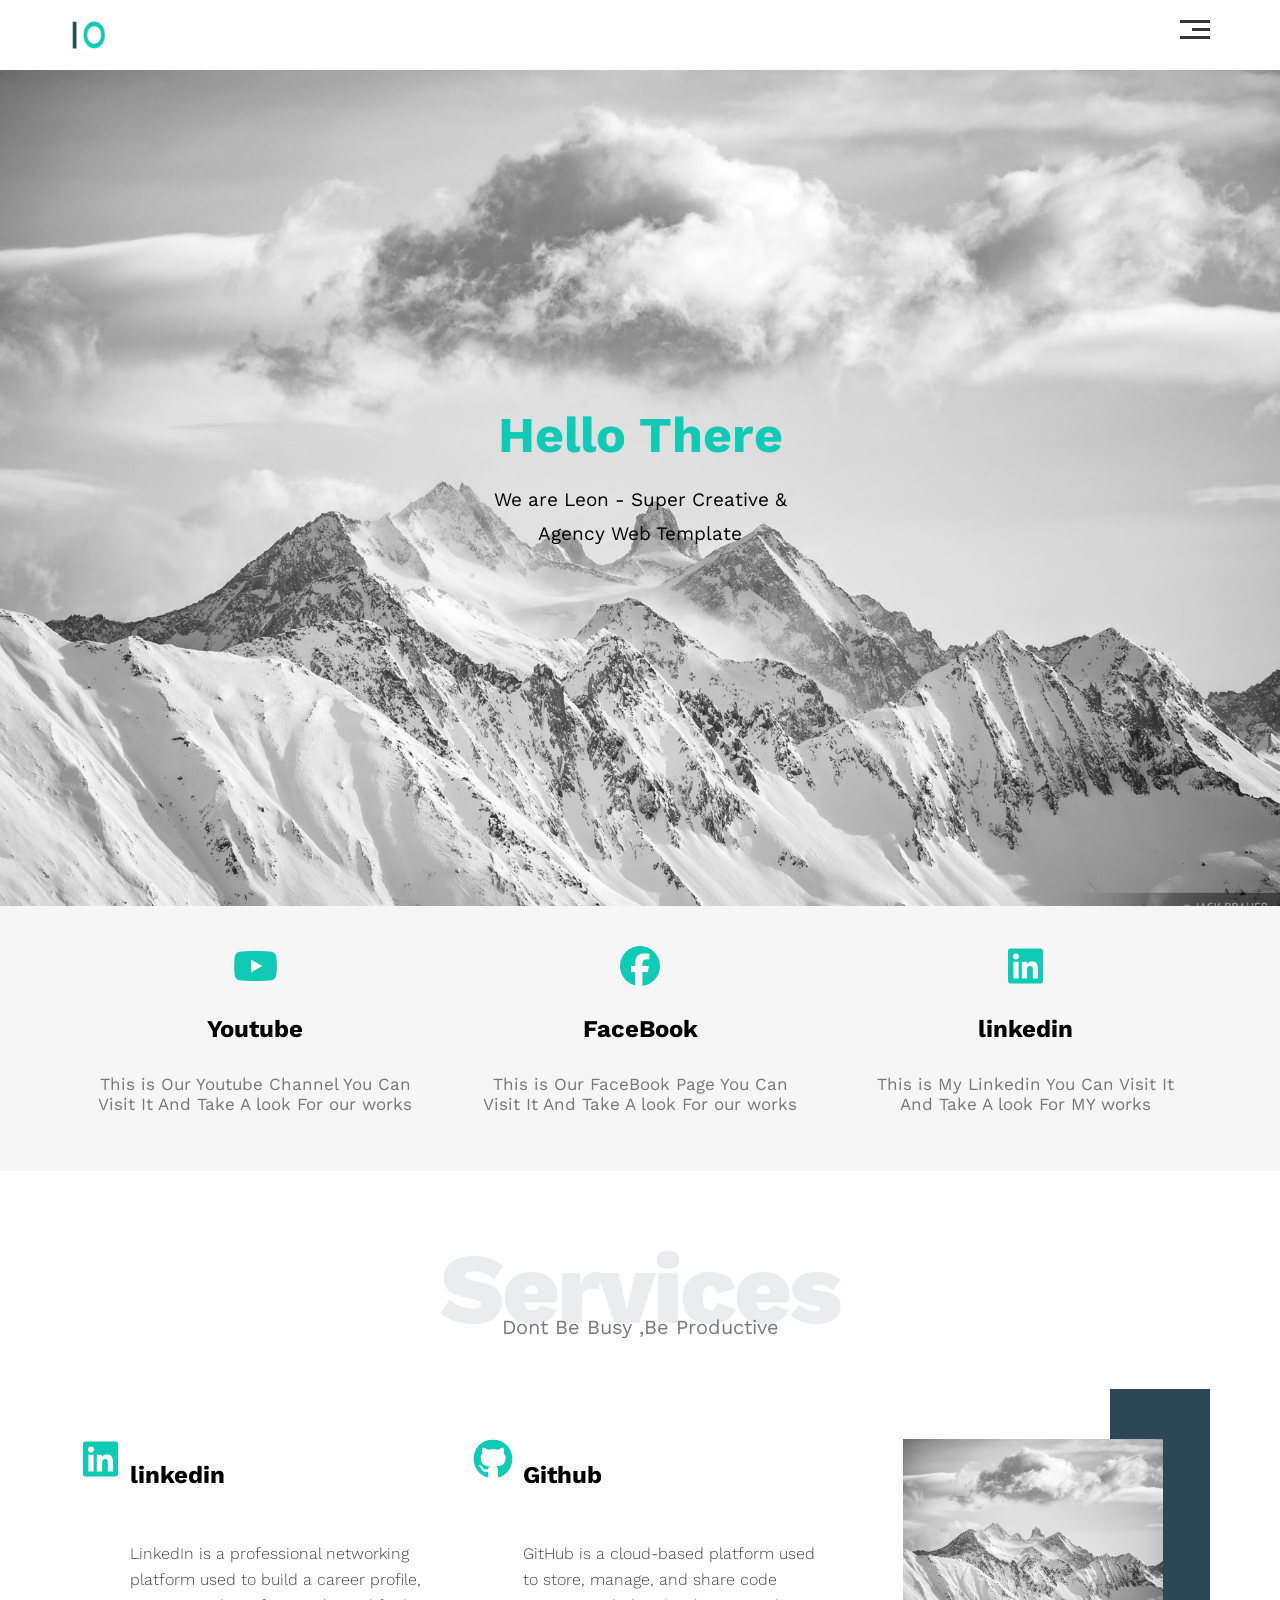
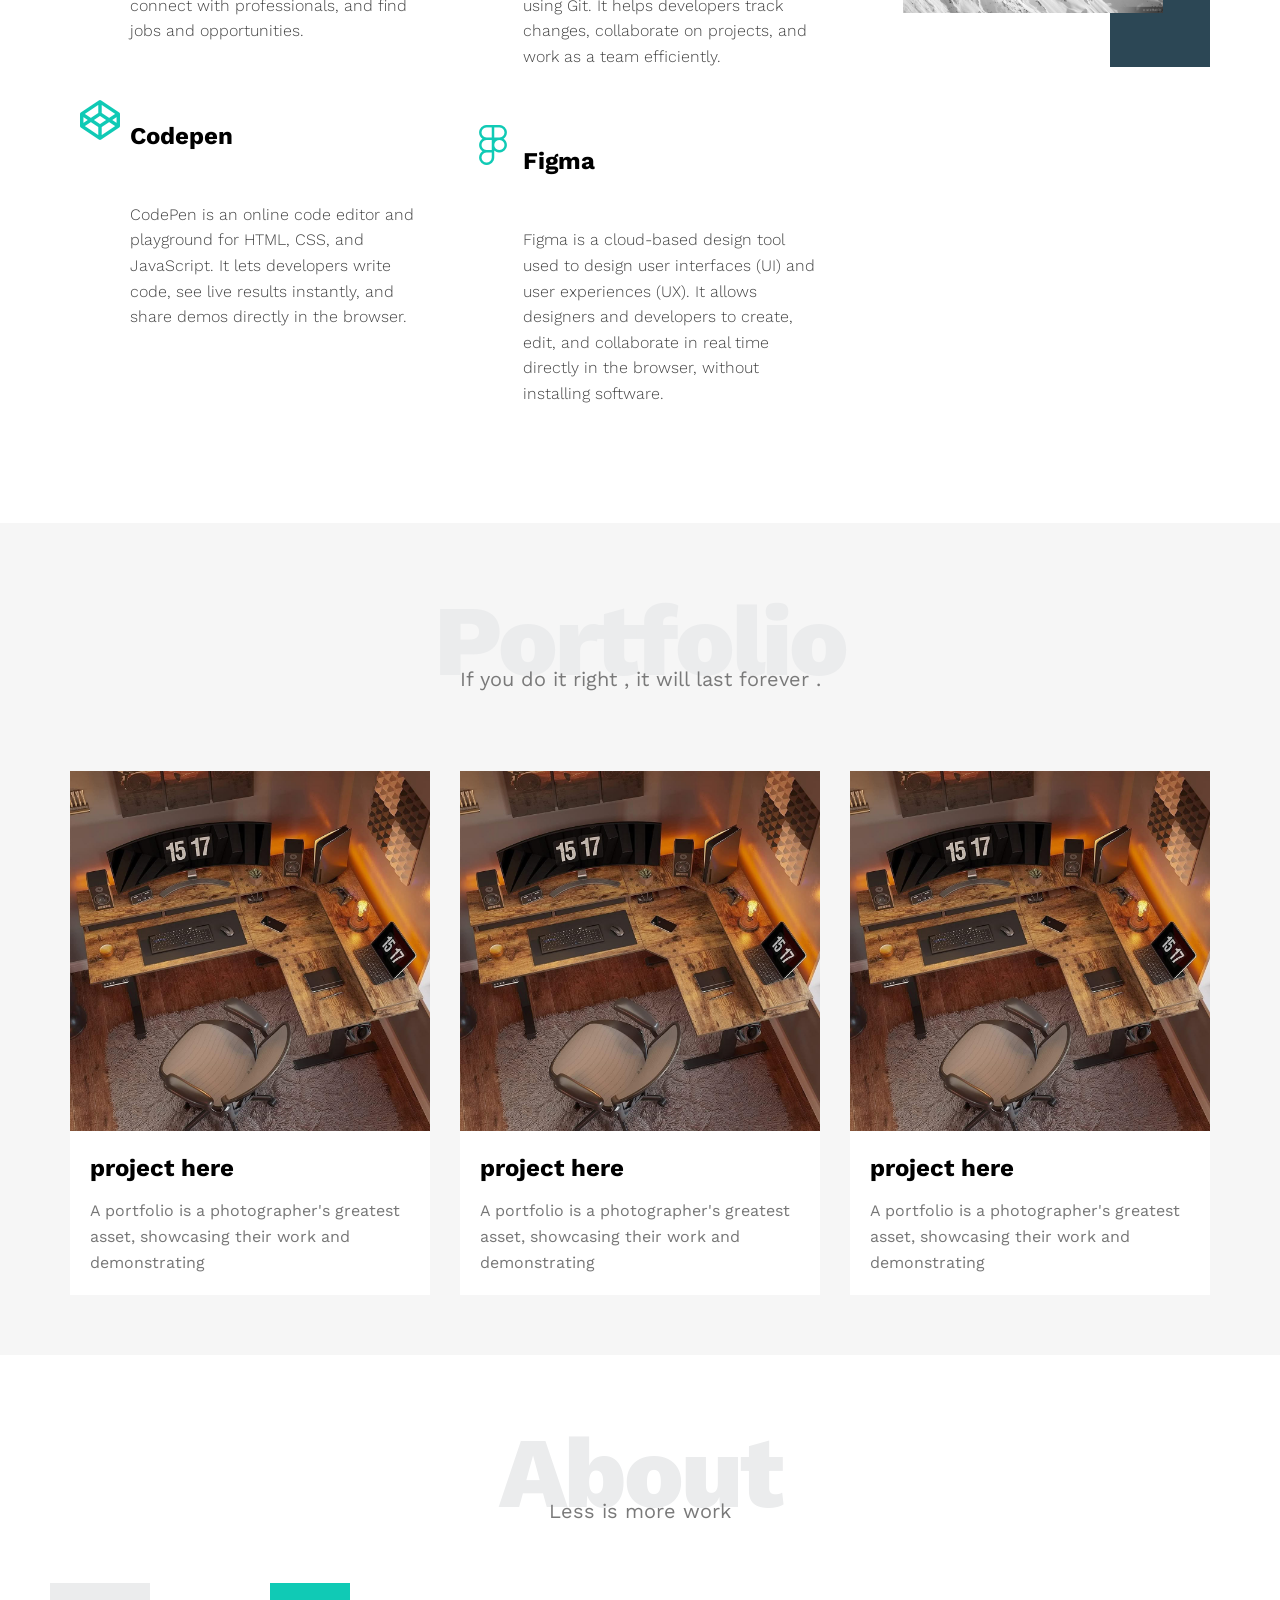
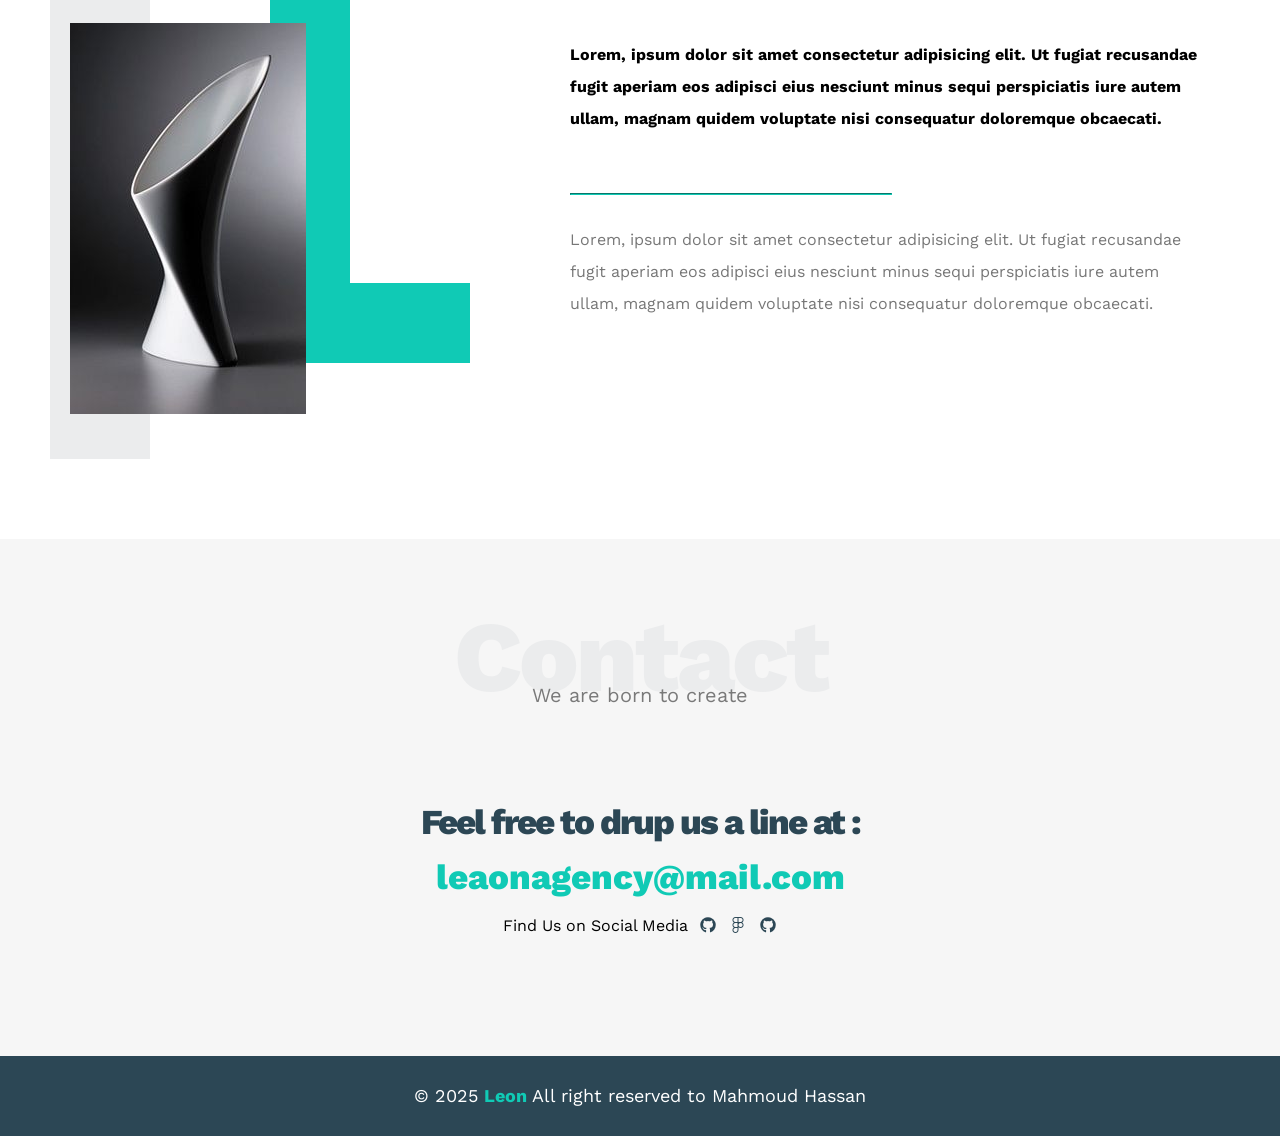
<file: index.html>
<!DOCTYPE html>
<html lang="en">
<head>
<!-- Basic Meta -->
<meta charset="UTF-8">
<meta name="viewport" content="width=device-width, initial-scale=1.0">
<meta name="description" content="We are Leon - Super Creative & Agency Web Template">
<meta name="author" content="Mahmoud Hassan">
<meta name="robots" content="index, follow">

<!-- Theme Color -->
<meta name="theme-color" content="#10cab7">

<!-- Canonical -->
<link rel="canonical" href="https://mahmoud-elassuty.github.io/My-first-template/">

<!-- Open Graph / Facebook / WhatsApp / LinkedIn -->
<meta property="og:title" content="Leon">
<meta property="og:description" content="We are Leon - Super Creative & Agency Web Template">
<meta property="og:image" content="https://github.com/Mahmoud-Elassuty/My-first-template/blob/main/images/istockphoto-942114106-612x612%20(1).jpg?raw=true">
<meta property="og:image:type" content="image/jpeg">
<meta property="og:image:width" content="1200">
<meta property="og:image:height" content="630">
<meta property="og:url" content="https://mahmoud-elassuty.github.io/My-first-template/">
<meta property="og:type" content="website">
<meta property="og:site_name" content="Leon">
<meta property="og:locale" content="en_US">

<!-- Twitter / X -->
<meta name="twitter:card" content="summary_large_image">
<meta name="twitter:title" content="Leon">
<meta name="twitter:description" content="We are Leon - Super Creative & Agency Web Template">
<meta name="twitter:image" content="https://github.com/Mahmoud-Elassuty/My-first-template/blob/main/images/istockphoto-942114106-612x612%20(1).jpg?raw=true">
<meta name="twitter:image:alt" content="Leon Website Preview">
    
    <title>leon templete 1</title>
    <!-- main temp css file  -->
    <link rel="stylesheet" href="css/leon.css">
    <!-- render normaly -->
    <link rel="stylesheet" href="css/normalize.css">
    <!-- google fonts -->
    <link rel="preconnect" href="https://fonts.googleapis.com">
    <link rel="preconnect" href="https://fonts.gstatic.com" crossorigin>
    <link href="https://fonts.googleapis.com/css2?family=Work+Sans:ital,wght@0,100..900;1,100..900&display=swap"
        rel="stylesheet">
        <!-- font awesome liberary  -->
 <link rel="stylesheet" href="css/all.min.css">
</head>
<body>
 <main>
    <div class="header">
        <div class="container">
            <img class="logo" src="images/logo.png" alt="">
            <div class="links">
                <span class="icons">
                    <span></span>
                    <span></span>
                    <span></span>
                </span>
                <ul>
                    <li><a href="#services">Services</a></li>
                    <li><a href="#portfolio">Portfolio</a></li>
                    <li><a href="#About">About</a></li>
                    <li><a href="#contact">Contact</a></li>
    
    
                </ul>
    
            </div>
        </div>
    </div>
    <!-- landing section  -->
    <div class="landing">
        <div class="intro-text">
            <h1>Hello There</h1>
            <p>We are Leon - Super Creative & Agency Web Template</p>
        </div>
    
    </div>
    <!-- start features section  -->
    <div class="features">
        <div class="container">
            <div class="feat">
                <a href="https://www.youtube.com/" title="Youtube" target="_blank"><i class="fa-brands fa-youtube"></i></a>
                <h2><a href="https://www.youtube.com/
                            " title="Youtube" target="_blank">Youtube</a></h2>
                <p>This is Our Youtube Channel You Can Visit It And Take A look For our works</p>
            </div>
            <div class="feat">
                <a href="https://www.facebook.com/?locale=ar_AR" title="FaceBook" target="_blank"><i
                        class="fa-brands fa-facebook"></i></a>
    
                <h2>
                    <a href="https://www.facebook.com/?locale=ar_AR
                " title="FaceBook" target="_blank">FaceBook</a>
                </h2>
                <p>This is Our FaceBook Page You Can Visit It And Take A look For our works</p>
            </div>
            <div class="feat">
                <a href="https://www.linkedin.com/in/
    mahmoud-hassan-9855352b8" title="Linkedin" target="_blank"><i class="fa-brands fa-linkedin"></i></a>
                <h2>
                    <a href="https://www.linkedin.com/in/
    mahmoud-hassan-9855352b8" title="linked in" target="_blank">linkedin
                    </a>
                </h2>
                <p>This is My Linkedin You Can Visit It And Take A look For MY works</p>
            </div>
        </div>
    </div>
    <!-- start services  -->
    <div class="services" id="services">
        <div class="container">
            <h2 class="special-heading">Services</h2>
            <p>Dont Be Busy ,Be Productive</p>
    
    
            <div class="services-content">
                <div class="col">
                    <!-- start srv 1  -->
                    <div class="srv">
                        <i class="fa-brands fa-linkedin"></i>
                        <div class="text">
                            <h2>linkedin</h2>
                            <p>LinkedIn is a professional networking platform used to build a career profile, connect with
                                professionals, and find jobs
                                and opportunities.</p>
                        </div>
                    </div>
                    <!-- end srv 1  -->
                    <!-- start srv 2 -->
                    <div class="srv">
                        <i class="fa-brands fa-codepen"></i>
                        <div class="text">
                            <h2>Codepen</h2>
                            <p>CodePen is an online code editor and playground for HTML, CSS, and JavaScript.
                                It lets developers write code, see live results instantly, and share demos directly in the
                                browser.</p>
                        </div>
                    </div>
                    <!-- end srv 2  -->
                </div>
                <!-- start srv 3  -->
                <div class="col">
    
                    <div class="srv">
                        <i class="fa-brands fa-github"></i>
                        <div class="text">
                            <h2>Github</h2>
                            <p>GitHub is a cloud-based platform used to store, manage, and share code using Git.
                                It helps developers track changes, collaborate on projects, and work as a team efficiently.
                            </p>
                        </div>
                    </div>
    
                    <!-- end srv 3 -->
                    <!-- start srv 4  -->
                    <div class="srv">
                        <i class="fa-brands fa-figma"></i>
                        <div class="text">
                            <h2>Figma</h2>
                            <p>Figma is a cloud-based design tool used to design user interfaces (UI) and user experiences
                                (UX).
                                It allows designers and developers to create, edit, and collaborate in real time directly in
                                the browser, without
                                installing software.</p>
                        </div>
                    </div>
                </div>
                <!-- end srv 4  -->
                <div class="col">
                    <div class="image image-column">
                        <img src="images/20240124-Cloud-over-Reichenspitze-B-W.jpg" alt="" />
                    </div>
                </div>
    
    
            </div>
        </div>
    </div>
    <!-- Start portfolio  -->
    <div class="portfolio" id="portfolio">
        <div class="container">
            <h2 class="special-heading">Portfolio</h2>
            <p>If you do it right , it will last forever .</p>
            <div class="portfolio-content">
                <div class="card">
                    <img src="images/portfolio4.jpg" alt="">
                    <div class="info">
                        <h2>project here</h2>
                        <p>A portfolio is a photographer's greatest asset, showcasing their work and demonstrating</p>
                    </div>
                </div>
                <div class="card">
                    <img src="images/portfolio4.jpg" alt="">
                    <div class="info">
                        <h2>project here</h2>
                        <p>A portfolio is a photographer's greatest asset, showcasing their work and demonstrating</p>
                    </div>
                </div>
                <div class="card">
                    <img src="images/portfolio4.jpg" alt="">
                    <div class="info">
                        <h2>project here</h2>
                        <p>A portfolio is a photographer's greatest asset, showcasing their work and demonstrating</p>
                    </div>
                </div>
            </div>
        </div>
    </div>
    <!-- end portfolio  -->
    <!-- Start about  -->
    <div class="about" id="About">
        <div class="container">
            <h2 class="special-heading">About</h2>
            <p>Less is more work</p>
            <div class="about-content">
                <div class="image">
                    <img src="images/about1.jpg" alt="">
                </div>
                <div class="text">
                    <p>Lorem, ipsum dolor sit amet consectetur adipisicing elit. Ut fugiat recusandae
                        fugit aperiam eos adipisci eius nesciunt minus sequi perspiciatis iure autem ullam,
                        magnam quidem voluptate nisi consequatur doloremque obcaecati.</p>
                    <hr>
                    <p>Lorem, ipsum dolor sit amet consectetur adipisicing elit. Ut fugiat recusandae
                        fugit aperiam eos adipisci eius nesciunt minus sequi perspiciatis iure autem ullam,
                        magnam quidem voluptate nisi consequatur doloremque obcaecati.</p>
                </div>
            </div>
    
        </div>
    </div>
    
    </div>
    </div>
    </div>
    <!-- end about  -->
    <!-- start contact  -->
    <div class="contact" id="contact">
        <div class="container">
            <h2 class="special-heading">Contact</h2>
            <p>We are born to create </p>
            <div class="info">
                <p class="label"> Feel free to drup us a line at :</p>
                <a href="mailto:leaonagency@mail.com?subject=contact" class="link">leaonagency@mail.com</a>
                <div class="social">
                    Find Us on Social Media
                    <i class="fa-brands fa-github"></i>
                    <i class="fa-brands fa-figma"></i>
                    <i class="fa-brands fa-github"></i>
    
                </div>
            </div>
        </div>
    </div>
    <!-- end contact  -->
    <!-- start footer  -->
    <div class="footer">
        &copy; 2025 <span>Leon</span> All right reserved to Mahmoud Hassan
    </div>
    <!-- end footer  -->
 </main>
</body>
</html>
</file>
<file: css/leon.css>
:root {
    --main-color:#10cab5;
    --secundary-color:#2c4755;
    --section-padding:60px;
    --section-background:#f6f6f6;
}
/* global rules  */
*{
    -webkit-box-sizing: border-box;
    -moz-box-sizing: border-box;
    box-sizing: border-box;
}
html {
    scroll-behavior: smooth;
}
body {
    font-family: "Work Sans", sans-serif;
}
/* end global rules  */

.container {
    padding-left: 15px;
    padding-right: 15px;
    margin-left: auto;
    margin-right: auto;
    
    
}
/* small */
@media (min-width:768px) {
    .container {
        width: 750px;
    }
}

/* medium */
@media (min-width:992px) {
    .container {
        width: 970px;
    }
}

/* large */
@media (min-width:1200px) {
    .container {
        width: 1170px;
    }
}
/* start header  */
.header {
    padding: 20px;
}
.header .container {
    display: flex;
    justify-content: space-between;
}
.header  .logo {
width: 60px;
height: 30px;
}
.header .links {
    position: relative;
}
.header .links:hover .icons span:nth-child(2) {
    width: 100%;
}
.header .links .icons {
    width: 30px;
    display: flex;
    flex-wrap: wrap;
    justify-content: flex-end;
}
.header .links .icons span {
    background-color: #333;
    margin-bottom: 5px;
    height: 3px;
    
}
.header .links .icons span:first-child {
width: 100%;
}
.header .links .icons span:nth-child(2) {
width: 60%;
transition: 0.3s;
}
.header .links .icons span:last-child {
width: 100%;
}
.header .links ul {
    list-style: none;
    margin: 0;
    padding: 0;
    background-color: #f6f6f6;
    position: absolute;
    right: 0;
    min-width: 200px;
    top:calc( 100% + 15px );
    display: none; 
    z-index: 1;
}
.header .links ul::before {
    content: '';
    border-width: 10px;
    border-style: solid;
    border-color:transparent transparent #f6f6f6 transparent ;
    position: absolute;
    right: 5px;
    top:-19px;

}
.header .links:hover ul {
    display: block;
}
.header .links ul li a {
    display: block;
    padding: 15px;
    text-decoration: none ;
    color: #333;
    transition: 0.3s;
}
.header .links ul li a:hover {
    padding-left: 25px;
}

.header .links ul li:not(:last-child) a {
border-bottom: 1px solid #ddd;
}
/* end header  */
 /* start landing section  */
.landing {
    background-image: url(../images/20240124-Cloud-over-Reichenspitze-B-W.jpg);
    background-size: cover;
    height: calc(100vh - 64px );
    position: relative;
} 
.landing .intro-text {
    position: absolute;
    left:50%;
    top:50%;
    text-align: center;
    transform: translate(-50% ,-50%);
    width: 320px;
    max-width: 100%;

}
.landing .intro-text h1 {
    margin: 0;
    font-weight: bold;
    font-size: 50px;
    color: var(--main-color);
}
.landing .intro-text p {
    font-size: 19px;
    line-height: 1.8;
}
.landing .intro-text p::selection {
    background-color: var(--main-color);
}
/* start features  */
 .features {
    padding-top: 20px;
    padding-bottom: 20px;
    background-color: #f6f6f6;

 }
 .features .container {
    display: grid;
    grid-template-columns: repeat( auto-fill , minmax( 300px , 1fr) );
    grid-gap: 15px;
 }
 .features .container .feat{
    text-align: center;
    padding: 20px;
 }
 .features .container .feat h2 {
    font-weight: 800px;
    margin: 30px 0;
 }
 .features .container .feat h2 a {
    text-decoration: none;
    font-weight: 800px;
        margin: 30px 0;
        color: black;
    
 }
 .features .container .feat p {
    line-height: 1.2;
    color: #777;
    font-size: 17px;
 }
 .features .container .feat p::selection {
    background-color: var(--main-color);

 }
  .features .container .feat i {
font-size: 40px;
    color: var(--main-color);
    
  }
  /* start services  */
  .special-heading {
    color: #ebeced;
    font-size: 100px;
    font-weight: 800;
    text-align: center;
    letter-spacing: -3px;
    margin: 0;
  }
  .special-heading + p {
    margin: -30px 0 0;
    font-size: 20px;
    text-align: center;
    color: #797979;

  }
  @media (max-width:767px) {
      .special-heading {
        font-size: 60px;
      } 
          .special-heading + p {
            margin-top: -20px;
          
          }
    }
.services {
    padding-top: 60px;
    padding-bottom: 60px;
}
.services .services-content  {
 display: grid;
 grid-template-columns: repeat(auto-fill , minmax(300px,1fr));
 grid-gap: 40px;
 margin-top: 100px;
}
.services .services-content .srv {
    display: flex;
    margin-bottom: 40px;
    
}
@media ( max-width:767px ) {
    .services .services-content .srv {
        flex-direction: column;
        text-align: center;
        align-items: center;
    }
}
.services .services-content .srv i {
    color: var(--main-color);
    flex-basis: 60px;
    font-size: 40px;
        
}
.services .services-content .srv .text {
    flex:1;
}
.services .services-content .srv h2 {
    margin: 0 0 30px;
        line-height: 3;
}

.services .services-content .srv p {
    font-weight: 300;
    line-height: 1.6;
    color:#444;
}
.services .services-content .image {
    text-align: center;
    position: relative;
}
.services .services-content  .image img {
    width:260px;
    height: 4+00px;
}
.services .services-content  .image::before {
content: "";
position: absolute;
background-color: var(--secundary-color);
width: 100px;
height: calc(100% + 100px);
top: -50px;
right: 0;
z-index: -1;

}
@media ( max-width:1199px){
    .image-column {
        display: none;
    }
}
.portfolio {
    padding-top: var(--section-padding);
    padding-bottom: var(--section-padding);
    background-color: var(--section-background);
}
.portfolio .portfolio-content {
display: grid;
grid-template-columns: repeat(auto-fill,minmax(300px,1fr));
grid-gap: 30px;
margin-top: 80px;
}
.portfolio .portfolio-content .card {
    background-color: white;
}
.portfolio .portfolio-content .card img {
    max-width: 100%;
}
.portfolio .portfolio-content .card .info {
    padding: 20px;
}
.portfolio .portfolio-content .card .info h2 {
    margin: 0;
}
@media (max-width:767px) {
.portfolio .portfolio-content .card .info h2 {
    text-align: center;
}
}
.portfolio .portfolio-content .card .info p {
    color: #777;
    line-height: 1.6;
    margin-bottom: 0;
}
/* end portfolio  */
/* start about  */
.about {
    padding-top: var(--section-padding);
    padding-bottom: calc(var(--section-padding) + 60px );
}
.about .about-content {
margin-top: 100px;
display: flex;
flex-wrap: wrap;
justify-content: space-between;
}
@media (max-width: 991px){
.about .about-content {
    flex-direction: column;
    text-align: center;
}
}
.about .about-content .image {
    position: relative;
    width: 250px;
    height: 375;

}
@media (max-width: 991px) {
    .about .about-content .image {
        margin: 0 auto 60px;

    }
}
.about .about-content .image::before {
content: "";
position: absolute;
background-color: #ebeced;
width: 100px;
height: calc(100% + 80px);
top: -40px;
left: -20px;
z-index: -1;
}
.about .about-content .image::after {
 top: -40px;
content: "";
position: absolute;
width: 120px;
height: 300px;
border-left:80px solid var(--main-color) ;
border-bottom: 80px solid var(--main-color);
z-index: -1;
right: -150px;
}
@media (max-width: 991px) {
    .about .about-content .image::before ,
    .about .about-content .image::after {
        display: none;
    }
}
.about .about-content .image img {
    max-width: 100%;
}
.about .about-content .text {
    flex-basis: calc(100% - 500px);
}
.about .about-content .text p:first-of-type {
    font-weight: bold;
    line-height: 2;
    margin-bottom: 50px;
}
.about .about-content .text hr {
    width: 50%;
    display: inline-block;
    border-color: var(--main-color);
}
.about .about-content .text p:last-of-type {
    line-height: 2;
    color: #777;
}
/* end about  */
/* start contact  */
 .contact {
    padding-top: var(--section-padding);
    padding-bottom: var(--section-padding);
    background-color: var(--section-background);
 }
 .contact .info {
    padding-top: var(--section-padding);
    padding-bottom: var(--section-padding);
    text-align: center;
 }
  .contact .info .label {
    font-size: 35px;
    font-weight: 800;
    color: var(--secundary-color);
    letter-spacing: -2px;
    margin-bottom: 15px;
  }
  .contact .info .link {
    display: block;
    font-size: 35px;
        font-weight: 800;
        color: var(--main-color);
        text-decoration: none   ;
  }
    .contact .info .social {
        display: flex;
        justify-content: center;
        margin-top: 20px;
        font-size: 16px;

    }
         .contact .info .social i {
            margin-left: 10px;
            color: var(--secundary-color);

         }
         @media (max-width: 767px) {
            .contact .info .link ,
            .contact .info .label {
                font-size:30px ;
            }
         }
/* end contact  */
/* start footer  */
.footer {
background-color: var(--secundary-color);
color: white;
padding: 30px 10px ;
text-align: center;
font-size: 18px;
}
.footer span {
font-weight: bold;
color: var(--main-color);
}

/* end footer  */
</file>
